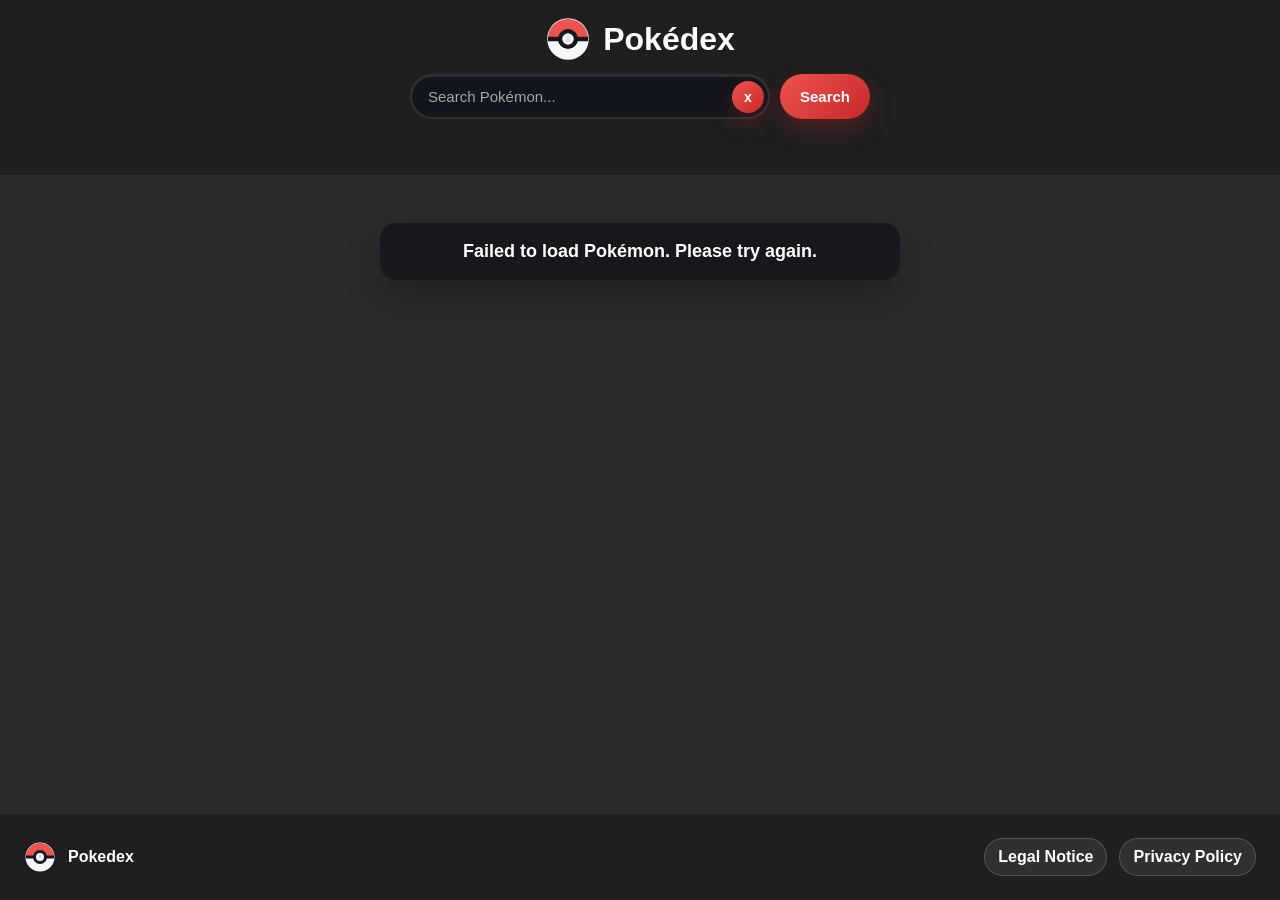
<file: index.html>
﻿<!DOCTYPE html>
<html lang="en">
<head>
    <meta charset="UTF-8">
    <meta name="viewport" content="width=device-width, initial-scale=1.0">
    <title>Pokédex</title>
    <link rel="icon" href="./assets/pokeball.svg" type="image/svg+xml">
    <link rel="stylesheet" href="./style.css">
    <link rel="stylesheet" href="./styles/standard.css">
    <link rel="stylesheet" href="./styles/pokemon-card.css">
    <link rel="stylesheet" href="./styles/pokemon-types.css">
    <link rel="stylesheet" href="./styles/type-filter.css">
    <link rel="stylesheet" href="./styles/responsive.css">
</head>
<body onload="init()">
    <header>
        <div class="header-title">
            <img class="header-logo" src="./assets/pokeball.svg" alt="Pokédex logo">
            <h1>Pokédex</h1>
        </div>
        <div class="search-wrapper">
            <div class="search-field">
                <input data-id="search-input" id="searchInput" type="text" placeholder="Search Pokémon...">
                <button id="clearSearchButton" class="clear-search-button" type="button" aria-label="Clear search">
                    x
                </button>
            </div>
            <button data-id="search-button" id="searchButton" type="button">
                Search
            </button>
        </div>
        <div id="typeFilter" class="type-filter"></div>
    </header>
    <main data-id="content">
        <section id="pokedex"></section>
        <div class="load-more-wrapper" hidden>
            <button data-id="load-more-button" id="loadMoreButton" type="button">
                Load more
            </button>
        </div>
    </main>
    <footer class="site-footer">
        <div class="site-footer-content">
            <a class="footer-brand" href="./index.html">
                <img src="./assets/pokeball.svg" alt="Pokedex logo">
                <span>Pokedex</span>
            </a>
            <nav class="footer-links" aria-label="Legal links">
                <a href="./legal/impressum.html">Legal Notice</a>
                <a href="./legal/datenschutz.html">Privacy Policy</a>
            </nav>
        </div>
    </footer>
    <dialog data-id="dialog" id="pokemonDialog"></dialog>
    <script src="./templates.js"></script>
    <script src="./scripts/search.js"></script>
    <script src="./scripts/filter.js"></script>
    <script src="./script.js"></script>
</body>
</html>
</file>
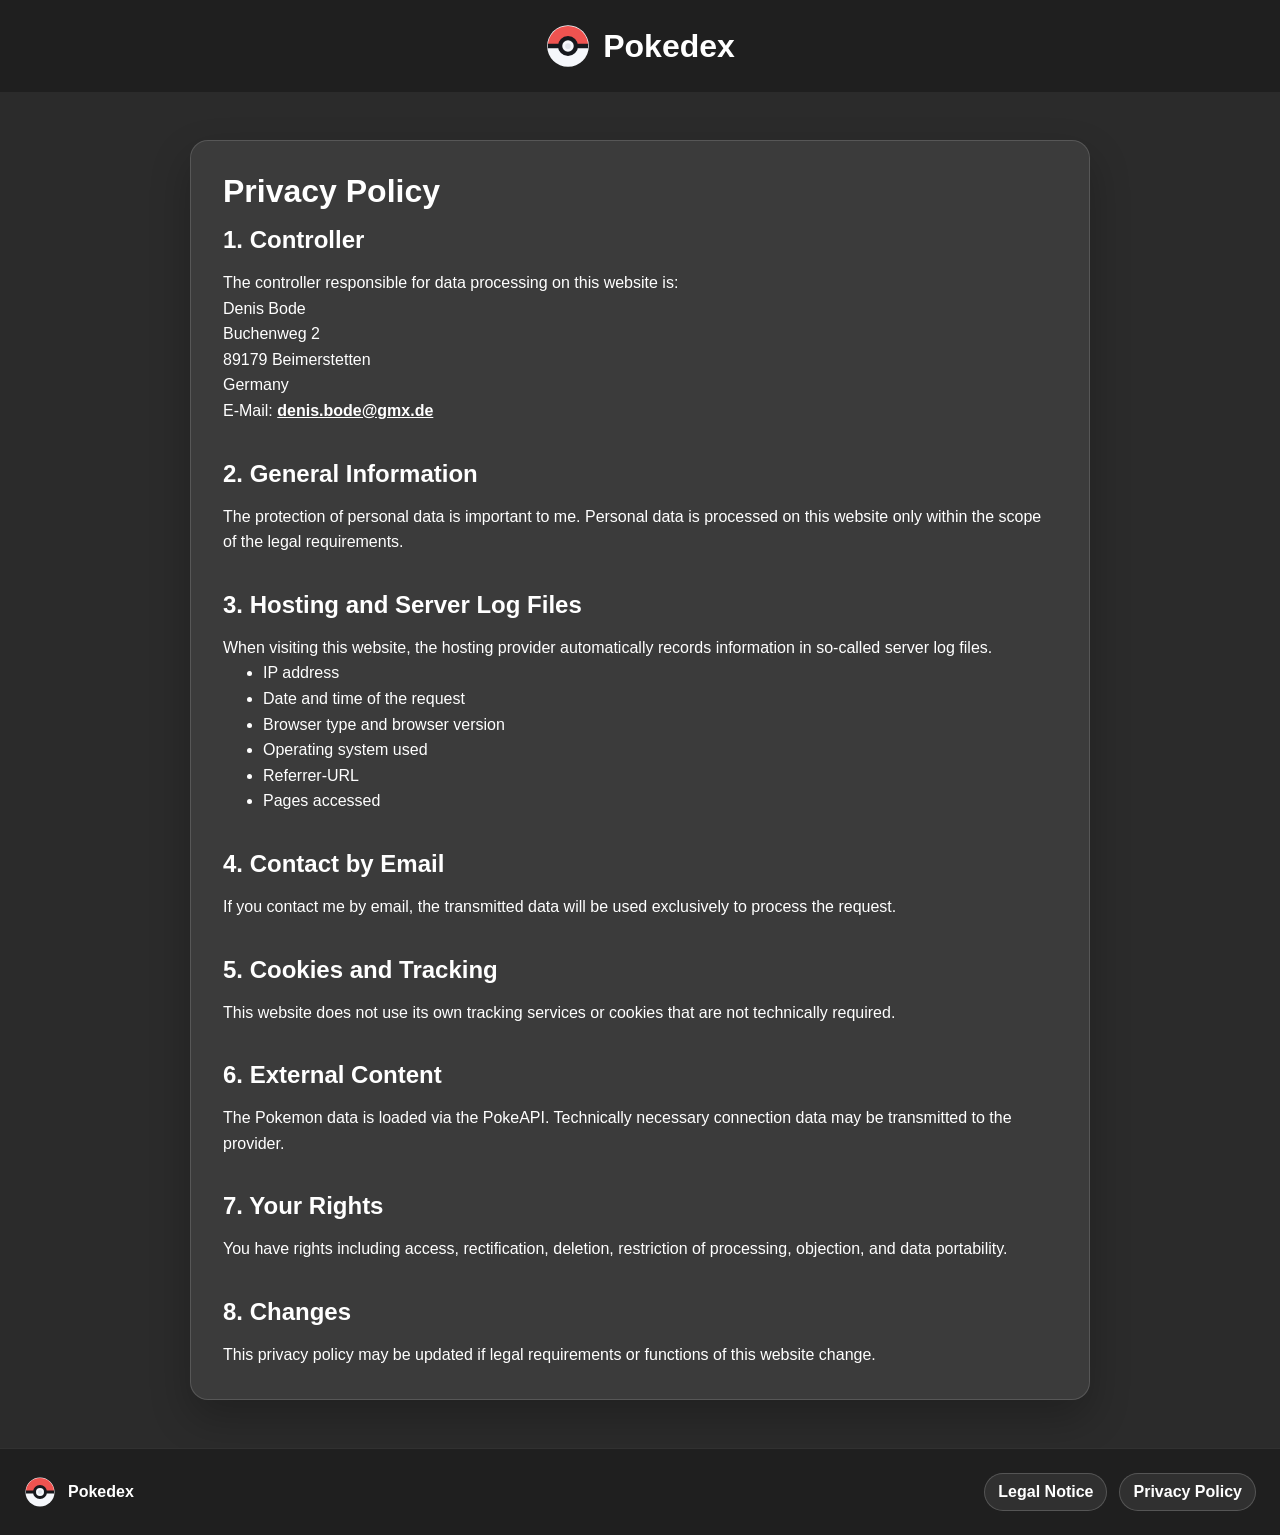
<file: legal/datenschutz.html>
﻿<!DOCTYPE html>
<html lang="en">
<head>
    <meta charset="UTF-8">
    <meta name="viewport" content="width=device-width, initial-scale=1.0">
    <title>Privacy Policy | Pokedex</title>
    <link rel="icon" href="../assets/pokeball.svg" type="image/svg+xml">
    <link rel="stylesheet" href="../style.css">
    <link rel="stylesheet" href="../styles/standard.css">
    <link rel="stylesheet" href="../styles/responsive.css">
</head>
<body class="legal-page">
    <header>
        <a class="header-title" href="../index.html">
            <img class="header-logo" src="../assets/pokeball.svg" alt="Pokedex logo">
            <h1>Pokedex</h1>
        </a>
    </header>
    <main class="legal-container">
        <h1>Privacy Policy</h1>
        <h2>1. Controller</h2>
        <p>The controller responsible for data processing on this website is:</p>
        <p>
            Denis Bode<br>
            Buchenweg 2<br>
            89179 Beimerstetten<br>
            Germany
        </p>
        <p>
            E-Mail:
            <a href="mailto:denis.bode@gmx.de">denis.bode@gmx.de</a>
        </p><br><br>
        <h2>2. General Information</h2>
        <p>
            The protection of personal data is important to me. Personal data
            is processed on this website only within the scope of the legal requirements.
        </p><br><br>
        <h2>3. Hosting and Server Log Files</h2>
        <p>
            When visiting this website, the hosting provider automatically records
            information in so-called server log files.
        </p>
        <ul>
            <li>IP address</li>
            <li>Date and time of the request</li>
            <li>Browser type and browser version</li>
            <li>Operating system used</li>
            <li>Referrer-URL</li>
            <li>Pages accessed</li>
        </ul><br><br>
        <h2>4. Contact by Email</h2>
        <p>
            If you contact me by email, the transmitted data will be used
            exclusively to process the request.
        </p><br><br>
        <h2>5. Cookies and Tracking</h2>
        <p>
            This website does not use its own tracking services or cookies
            that are not technically required.
        </p><br><br>
        <h2>6. External Content</h2>
        <p>
            The Pokemon data is loaded via the PokeAPI. Technically necessary
            connection data may be transmitted to the provider.
        </p><br><br>
        <h2>7. Your Rights</h2>
        <p>
            You have rights including access, rectification, deletion,
            restriction of processing, objection, and data portability.
        </p><br><br>
        <h2>8. Changes</h2>
        <p>
            This privacy policy may be updated if legal requirements or
            functions of this website change.
        </p>
    </main>
    <footer class="site-footer">
        <div class="site-footer-content">
            <a class="footer-brand" href="../index.html">
                <img src="../assets/pokeball.svg" alt="Pokedex logo">
                <span>Pokedex</span>
            </a>
            <nav class="footer-links" aria-label="Legal links">
                <a href="./impressum.html">Legal Notice</a>
                <a href="./datenschutz.html">Privacy Policy</a>
            </nav>
        </div>
    </footer>
</body>
</html>
</file>
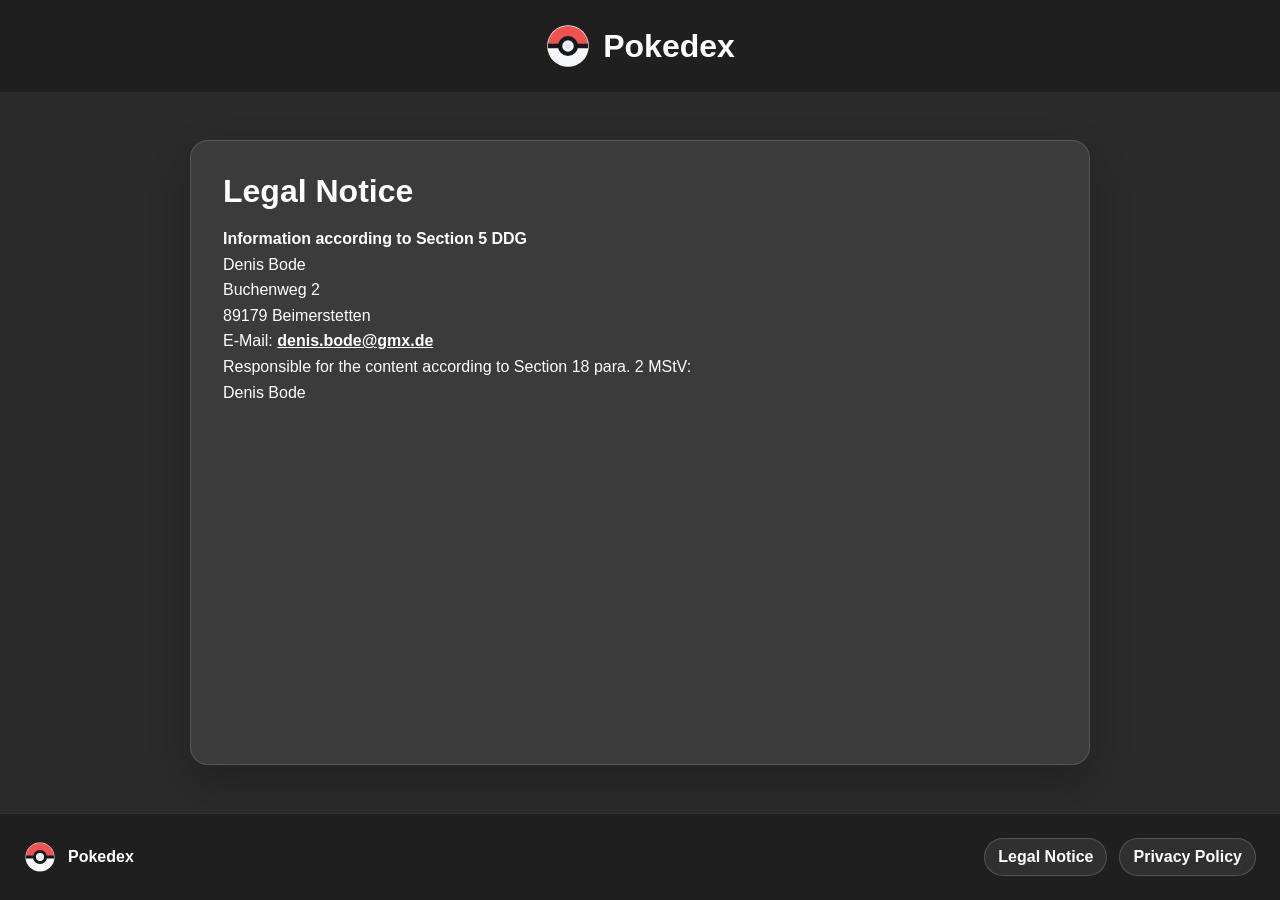
<file: legal/impressum.html>
﻿<!DOCTYPE html>
<html lang="en">
<head>
    <meta charset="UTF-8">
    <meta name="viewport" content="width=device-width, initial-scale=1.0">
    <title>Legal Notice | Pokedex</title>
    <link rel="icon" href="../assets/pokeball.svg" type="image/svg+xml">
    <link rel="stylesheet" href="../style.css">
    <link rel="stylesheet" href="../styles/standard.css">
    <link rel="stylesheet" href="../styles/responsive.css">
</head>
<body class="legal-page">
    <header>
        <a class="header-title" href="../index.html">
            <img class="header-logo" src="../assets/pokeball.svg" alt="Pokedex logo">
            <h1>Pokedex</h1>
        </a>
    </header>
    <main class="legal-container">
        <h1>Legal Notice</h1>
        <p><strong>Information according to Section 5 DDG</strong></p>
        <p>
            Denis Bode<br>
            Buchenweg 2<br>
            89179 Beimerstetten
        </p>
        <p>
            E-Mail:
            <a href="mailto:denis.bode@gmx.de">denis.bode@gmx.de</a>
        </p>
        <p>
            Responsible for the content according to Section 18 para. 2 MStV:<br>
            Denis Bode
        </p>
    </main>
    <footer class="site-footer">
        <div class="site-footer-content">
            <a class="footer-brand" href="../index.html">
                <img src="../assets/pokeball.svg" alt="Pokedex logo">
                <span>Pokedex</span>
            </a>
            <nav class="footer-links" aria-label="Legal links">
                <a href="./impressum.html">Legal Notice</a>
                <a href="./datenschutz.html">Privacy Policy</a>
            </nav>
        </div>
    </footer>
</body>
</html>
</file>
<file: style.css>
﻿/* Header area */
header {
    min-height: 120px;
    background-color: #1f1f1f;
    display: flex;
    flex-direction: column;
    align-items: center;
    justify-content: center;
    padding: 16px 0;
    gap: 12px;
}
header h1 {
    color: white;
    font-size: 32px;
    font-weight: 700;
}
.header-title {
    display: flex;
    align-items: center;
    gap: 12px;
    color: inherit;
    text-decoration: none;
}
.header-logo {
    width: 46px;
    height: 46px;
}
.search-wrapper {
    width: min(92vw, 460px);
    display: flex;
    gap: 10px;
}
.search-field {
    position: relative;
    flex: 1;
    min-width: 0;
}
#searchInput {
    width: 100%;
    padding: 12px 16px;
    padding-right: 48px;
    border: 2px solid rgba(255, 255, 255, 0.12);
    border-radius: 999px;
    color: white;
    background-color: #12151b;
    font-size: 15px;
    outline: none;
    box-shadow: inset 0 1px 0 rgba(255, 255, 255, 0.08);
    transition: border-color 0.2s ease, box-shadow 0.2s ease;
}
#searchInput::placeholder {
    color: rgba(255, 255, 255, 0.62);
}
#searchInput:focus {
    border-color: #ef5350;
    box-shadow: 0 0 0 4px rgba(239, 83, 80, 0.2);
}
#searchButton,
#loadMoreButton,
.clear-search-button {
    border: none;
    border-radius: 999px;
    padding: 12px 20px;
    color: white;
    background: linear-gradient(135deg, #ef5350, #c62828);
    font-size: 15px;
    font-weight: 700;
    cursor: pointer;
    box-shadow: 0 10px 22px rgba(198, 40, 40, 0.28);
    transition: box-shadow 0.2s ease, filter 0.2s ease, transform 0.2s ease;
}
#loadMoreButton {
    display: inline-flex;
    align-items: center;
    justify-content: center;
    gap: 8px;
}
#searchButton:hover,
#loadMoreButton:hover,
.clear-search-button:hover {
    filter: brightness(1.08);
    transform: translateY(-2px);
    box-shadow: 0 14px 28px rgba(198, 40, 40, 0.34);
}
#searchButton:focus-visible,
#loadMoreButton:focus-visible,
.clear-search-button:focus-visible {
    outline: 3px solid rgba(255, 255, 255, 0.72);
    outline-offset: 3px;
}
.clear-search-button {
    position: absolute;
    top: 50%;
    right: 6px;
    width: 32px;
    height: 32px;
    padding: 0;
    font-size: 14px;
    transform: translateY(-50%);
}
.clear-search-button:hover {
    transform: translateY(-50%) scale(1.06);
}
#loadMoreButton:disabled {
    cursor: not-allowed;
    filter: grayscale(0.25) brightness(0.88);
    transform: none;
}
#searchButton:disabled {
    cursor: not-allowed;
    filter: grayscale(0.3) brightness(0.82);
    transform: none;
}
.button-loader {
    width: 16px;
    height: 16px;
    border: 2px solid rgba(255, 255, 255, 0.4);
    border-top-color: white;
    border-radius: 50%;
    animation: spinLoader 0.8s linear infinite;
}
@keyframes spinLoader {
    to {
        transform: rotate(360deg);
    }
}
.site-footer {
    width: 100%;
    padding: 24px;
    background-color: #1f1f1f;
    border-top: 1px solid rgba(255, 255, 255, 0.08);
}
.site-footer-content {
    width: 100%;
    max-width: 1440px;
    margin: 0 auto;
    display: flex;
    align-items: center;
    justify-content: space-between;
    gap: 20px;
}
.footer-brand,
.footer-links {
    display: flex;
    align-items: center;
    gap: 12px;
}
.footer-brand,
.footer-links a {
    color: white;
    font-weight: 700;
    text-decoration: none;
}
.footer-brand img {
    width: 32px;
    height: 32px;
}
.footer-links a {
    padding: 9px 13px;
    border: 1px solid rgba(255, 255, 255, 0.18);
    border-radius: 999px;
    background-color: rgba(255, 255, 255, 0.08);
}
.legal-page header {
    min-height: 92px;
}
.legal-container {
    width: min(92vw, 900px);
    margin: 48px auto;
    padding: 32px;
    border: 1px solid rgba(255, 255, 255, 0.14);
    border-radius: 18px;
    background-color: rgba(255, 255, 255, 0.08);
    box-shadow: 0 18px 40px rgba(0, 0, 0, 0.24);
}
.legal-container h1,
.legal-container h2 {
    margin-bottom: 16px;
}
.legal-container p,
.legal-container li {
    line-height: 1.6;
}
.legal-container a {
    color: white;
    font-weight: 700;
}
</file>
<file: styles/standard.css>
﻿* {
    margin: 0;
    box-sizing: border-box;
    scroll-behavior: smooth;
    font-family: Arial, Helvetica, sans-serif;
}
body {
    min-height: 100vh;
    display: flex;
    flex-direction: column;
    background-color: #2b2b2b;
    color: white;
}
body.dialog-open {
    overflow: hidden;
}
main {
    width: 100%;
    max-width: 1440px;
    flex: 1;
    margin: 0 auto;
}
img {
    max-width: 100%;
    display: block;
}
.d-none {
    display: none !important;
}
.container {
    width: 100%;
    max-width: 1440px;
    margin: 0 auto;
    padding: 0 24px;
}
</file>
<file: styles/pokemon-card.css>
﻿#pokedex {
    display: flex;
    justify-content: center;
    flex-wrap: wrap;
    gap: 24px;
    padding: 48px 24px;
}
.pokemon-card {
    width: 210px;
    min-height: 240px;
    padding: 20px;
    border: 1px solid rgba(255, 255, 255, 0.22);
    border-radius: 18px;
    background-image: linear-gradient(145deg, rgba(255, 255, 255, 0.26), rgba(255, 255, 255, 0.06));
    color: white;
    box-shadow: 0 18px 36px rgba(0, 0, 0, 0.24);
    backdrop-filter: blur(10px);
    display: flex;
    flex-direction: column;
    align-items: center;
    justify-content: space-between;
    cursor: pointer;
    overflow: hidden;
    transition: box-shadow 0.2s ease, transform 0.2s ease;
}
.pokemon-card:hover {
    box-shadow: 0 24px 44px rgba(0, 0, 0, 0.34);
    transform: translateY(-8px) scale(1.02);
}
.pokemon-card h2 {
    font-size: 22px;
    text-shadow: 0 2px 8px rgba(0, 0, 0, 0.22);
}
.pokemon-card img {
    width: 120px;
    height: 120px;
    object-fit: contain;
    filter: drop-shadow(0 12px 14px rgba(0, 0, 0, 0.22));
    transition: transform 0.2s ease;
}
.pokemon-card .pokemon-types {
    width: 100%;
    flex-wrap: nowrap;
}
.pokemon-card:hover img {
    transform: scale(1.08);
}
.load-more-wrapper {
    display: flex;
    justify-content: center;
    padding: 24px;
}
.load-more-wrapper[hidden] {
    display: none;
}
.not-found {
    width: min(92vw, 520px);
    padding: 18px 22px;
    border-radius: 16px;
    color: white;
    background-color: #16181d;
    font-size: 18px;
    font-weight: 700;
    text-align: center;
    box-shadow: 0 16px 34px rgba(0, 0, 0, 0.24);
}
#pokemonDialog {
    position: fixed;
    inset: 50% auto auto 50%;
    transform: translate(-50%, -50%);
    width: min(92vw, 420px);
    max-height: 90vh;
    padding: 0;
    border: 1px solid rgba(255, 255, 255, 0.26);
    border-radius: 22px;
    color: white;
    background-color: transparent;
    box-shadow: 0 28px 80px rgba(0, 0, 0, 0.45);
    overflow: auto;
}
#pokemonDialog::backdrop {
    background-color: rgba(0, 0, 0, 0.68);
    backdrop-filter: blur(4px);
}
.pokemon-detail-card {
    position: relative;
    padding: 28px;
    display: flex;
    flex-direction: column;
    gap: 20px;
    color: white;
    background-image: linear-gradient(145deg, rgba(18, 21, 28, 0.82), rgba(18, 21, 28, 0.66));
    text-shadow: 0 1px 3px rgba(0, 0, 0, 0.22);
}
.pokemon-detail-close {
    position: absolute;
    top: 14px;
    right: 14px;
    width: 36px;
    height: 36px;
    border: none;
    border-radius: 50%;
    color: #222;
    background-color: rgba(255, 255, 255, 0.92);
    font-size: 20px;
    font-weight: 700;
    cursor: pointer;
    transition: transform 0.2s ease, background-color 0.2s ease;
}
.pokemon-detail-close:hover {
    background-color: white;
    transform: scale(1.08);
}
.dialog-nav {
    order: 10;
    display: flex;
    gap: 12px;
}
.dialog-nav-button {
    flex: 1;
    min-height: 44px;
    margin-top: -4px;
    padding: 10px 18px;
    border: 1px solid rgba(255, 255, 255, 0.32);
    border-radius: 999px;
    color: white;
    background-color: rgba(255, 255, 255, 0.18);
    backdrop-filter: blur(10px);
    font-size: 15px;
    font-weight: 700;
    cursor: pointer;
    box-shadow: inset 0 1px 0 rgba(255, 255, 255, 0.22), 0 8px 18px rgba(0, 0, 0, 0.16);
    text-shadow: 0 1px 4px rgba(0, 0, 0, 0.34);
    transition: background-color 0.2s ease, border-color 0.2s ease, transform 0.2s ease;
}
.dialog-nav-button:hover {
    border-color: rgba(255, 255, 255, 0.58);
    background-color: rgba(255, 255, 255, 0.26);
    transform: translateY(-2px);
}
.dialog-nav-prev,
.dialog-nav-next {
    width: 100%;
}
.pokemon-detail-header {
    display: flex;
    flex-direction: column;
    align-items: center;
    gap: 8px;
    text-align: center;
}
.pokemon-detail-header h2 {
    font-size: 30px;
}
.pokemon-detail-image {
    width: 190px;
    height: 190px;
    margin: 0 auto;
    object-fit: contain;
    filter: drop-shadow(0 18px 18px rgba(0, 0, 0, 0.26));
}
.detail-tabs {
    display: grid;
    grid-template-columns: repeat(4, 1fr);
    gap: 8px;
}
.detail-tab {
    padding: 10px 8px;
    border: 1px solid rgba(255, 255, 255, 0.28);
    border-radius: 999px;
    color: white;
    background-color: rgba(255, 255, 255, 0.14);
    font-size: 13px;
    font-weight: 700;
    cursor: pointer;
}
.detail-tab.active {
    background-color: rgba(255, 255, 255, 0.32);
    box-shadow: inset 0 1px 0 rgba(255, 255, 255, 0.28);
}
.pokemon-detail-info {
    display: grid;
    grid-template-columns: repeat(2, 1fr);
    gap: 12px;
}
.pokemon-detail-info div,
.pokemon-stat {
    padding: 12px;
    border-radius: 12px;
    background-color: rgba(255, 255, 255, 0.14);
    box-shadow: inset 0 1px 0 rgba(255, 255, 255, 0.18);
}
.pokemon-detail-info span,
.pokemon-stat span {
    display: block;
    margin-bottom: 4px;
    font-size: 13px;
    opacity: 0.8;
}
.pokemon-detail-section {
    display: flex;
    flex-direction: column;
    gap: 10px;
}
.pokemon-detail-section h3 {
    font-size: 18px;
}
.pokemon-detail-section p {
    line-height: 1.45;
}
.moves-list,
.evolution-chain {
    display: flex;
    flex-direction: column;
    gap: 8px;
}
.move-item,
.evolution-item {
    padding: 11px 12px;
    border: 1px solid rgba(255, 255, 255, 0.24);
    border-radius: 12px;
    display: flex;
    align-items: center;
    justify-content: space-between;
    gap: 12px;
    background-color: rgba(255, 255, 255, 0.14);
    font-size: 13px;
}
.move-item span,
.evolution-item span {
    opacity: 0.75;
}
.move-item strong,
.evolution-item strong {
    font-weight: 700;
    text-align: right;
}
.detail-loading {
    align-items: center;
    text-align: center;
}
.pokemon-stat {
    position: relative;
    display: flex;
    flex-direction: column;
    gap: 8px;
    overflow: hidden;
}
.pokemon-stat-header {
    position: relative;
    z-index: 1;
    display: flex;
    align-items: center;
    justify-content: space-between;
    gap: 12px;
}
.pokemon-stat-header span {
    margin-bottom: 0;
}
.pokemon-stat-fill {
    position: absolute;
    inset: 0 auto 0 0;
    height: 100%;
    background: linear-gradient(90deg, rgba(255, 255, 255, 0.3), rgba(255, 255, 255, 0.12));
    box-shadow: inset 0 1px 0 rgba(255, 255, 255, 0.22);
}
</file>
<file: styles/pokemon-types.css>
﻿.type-normal {
    background-color: #a8a77a;
}
.type-fire {
    background-color: #ee8130;
}
.type-water {
    background-color: #6390f0;
}
.type-electric {
    background-color: #f7d02c;
    color: #222;
}
.type-grass {
    background-color: #7ac74c;
}
.type-ice {
    background-color: #96d9d6;
    color: #222;
}
.type-fighting {
    background-color: #c22e28;
}
.type-poison {
    background-color: #a33ea1;
}
.type-ground {
    background-color: #e2bf65;
    color: #222;
}
.type-flying {
    background-color: #a98ff3;
}
.type-psychic {
    background-color: #f95587;
}
.type-bug {
    background-color: #a6b91a;
}
.type-rock {
    background-color: #b6a136;
}
.type-ghost {
    background-color: #735797;
}
.type-dragon {
    background-color: #6f35fc;
}
.type-dark {
    background-color: #705746;
}
.type-steel {
    background-color: #b7b7ce;
    color: #222;
}
.type-fairy {
    background-color: #d685ad;
}
.pokemon-types {
    display: flex;
    justify-content: center;
    flex-wrap: wrap;
    gap: 8px;
}
.pokemon-type-badge {
    min-width: 0;
    padding: 7px 13px;
    border-radius: 999px;
    border: 1px solid rgba(255, 255, 255, 0.32);
    color: white;
    font-size: 13px;
    font-weight: 700;
    text-align: center;
    white-space: nowrap;
    background-color: rgba(255, 255, 255, 0.18);
    backdrop-filter: blur(10px);
    box-shadow: inset 0 1px 0 rgba(255, 255, 255, 0.22), 0 6px 14px rgba(0, 0, 0, 0.14);
    text-shadow: 0 1px 4px rgba(0, 0, 0, 0.34);
}
.pokemon-card .pokemon-type-badge {
    flex: 1;
    padding: 7px 8px;
    font-size: 12px;
}
</file>
<file: styles/type-filter.css>
﻿.type-filter {
    display: flex;
    justify-content: center;
    flex-wrap: wrap;
    gap: 12px;
    max-width: 1200px;
    margin: 0 auto;
    padding: 20px 24px 8px 24px;
}
.type-filter-button {
    border: 2px solid rgba(255, 255, 255, 0.28);
    border-radius: 999px;
    padding: 10px 18px;
    font-size: 14px;
    font-weight: 700;
    color: #17202a;
    cursor: pointer;
    box-shadow: 0 4px 10px rgba(0, 0, 0, 0.18);
    transition: border-color 0.2s ease, filter 0.2s ease, transform 0.2s ease;
}
.type-filter-button:hover {
    border-color: rgba(255, 255, 255, 0.7);
    filter: brightness(1.06);
    transform: translateY(-2px);
}
.type-filter-button.active {
    border-color: white;
    transform: scale(1.05);
    outline: 3px solid rgba(255, 255, 255, 0.55);
    outline-offset: 2px;
}
.type-filter-button.type-fighting,
.type-filter-button.type-poison,
.type-filter-button.type-ghost,
.type-filter-button.type-dragon,
.type-filter-button.type-dark {
    color: white;
}
</file>
<file: styles/responsive.css>
﻿/* Tablets */
@media (max-width: 900px) {
    header {
        padding: 16px;
    }
    header h1 {
        font-size: 28px;
    }
    .type-filter {
        gap: 8px;
        padding: 16px;
    }
    .type-filter-button {
        padding: 8px 14px;
        font-size: 13px;
    }
    #pokedex {
        gap: 20px;
        padding: 32px 16px;
    }
    .pokemon-card {
        width: 190px;
        min-height: 220px;
        padding: 16px;
    }
    .pokemon-card img {
        width: 110px;
        height: 110px;
    }
}
/* Medium mobile phones */
@media (max-width: 480px) {
    header h1 {
        font-size: 24px;
    }
    .search-wrapper {
        flex-direction: column;
    }
    #searchButton,
    #loadMoreButton {
        width: 100%;
    }
    .type-filter {
        justify-content: center;
        flex-wrap: wrap;
        width: 100%;
        padding: 12px;
    }
    .type-filter-button {
        flex: 0 1 auto;
        padding: 8px 12px;
        font-size: 12px;
    }
    #pokedex {
        padding: 24px 12px;
        gap: 16px;
    }
    .pokemon-card {
        width: 100%;
        max-width: 280px;
    }
    .detail-tabs {
        grid-template-columns: repeat(2, 1fr);
    }
    .site-footer-content,
    .footer-links {
        flex-direction: column;
    }
    .legal-container {
        padding: 22px;
    }
}
/* Small mobile phones */
@media (max-width: 320px) {
    header {
        padding: 12px 8px;
    }
    .type-filter {
        gap: 6px;
        padding: 8px;
    }
    .type-filter-button {
        padding: 7px 10px;
        font-size: 11px;
    }
    #pokedex {
        padding: 20px 8px;
    }
    .pokemon-card {
        max-width: 100%;
        padding: 14px;
    }
}
</file>
